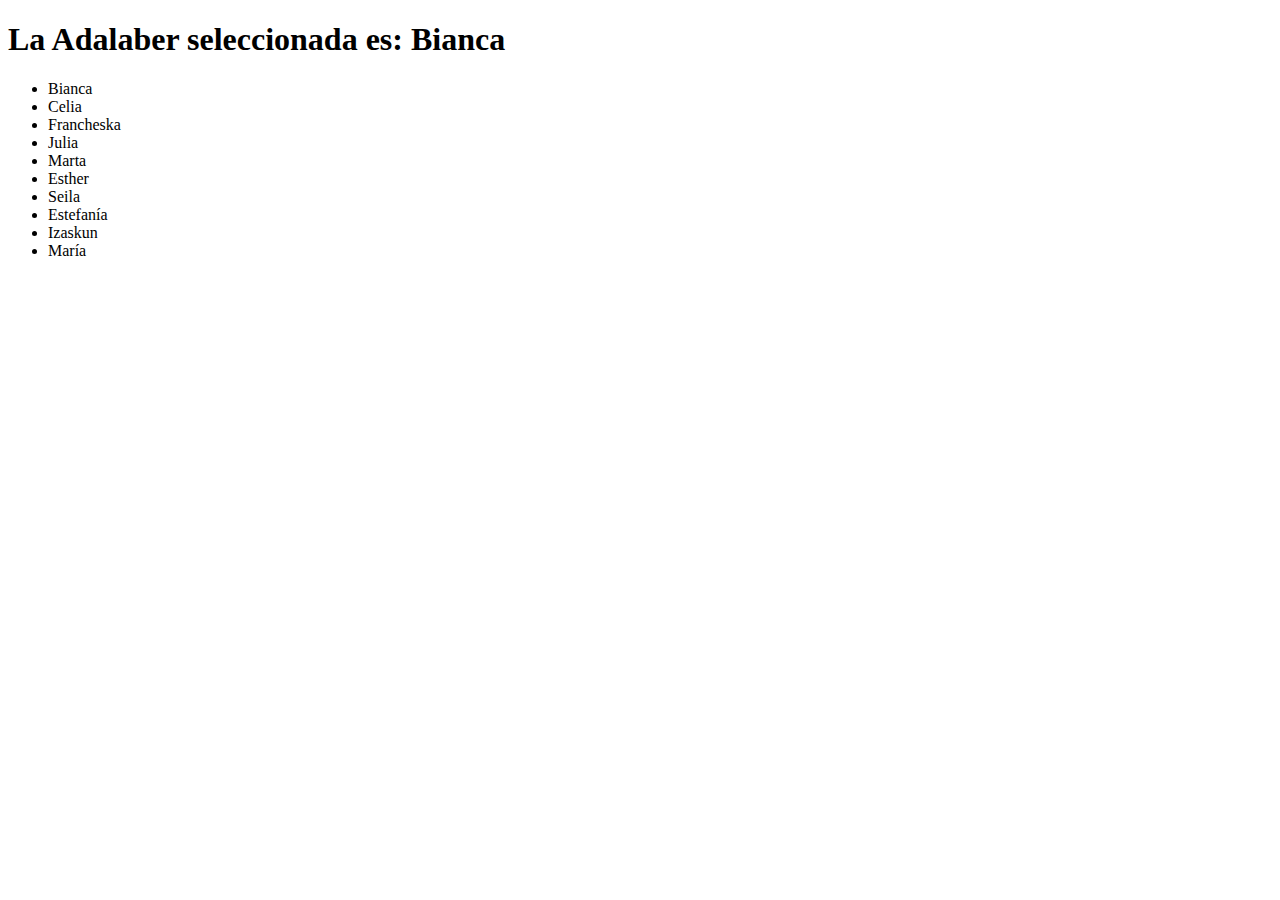
<file: 2.1.3 Ejercicio 2/index.html>
<!DOCTYPE html>
<html lang="es">

<head>
    <meta charset="UTF-8">
    <meta name="viewport" content="width=device-width, initial-scale=1.0">
    <title>Seleccionando Adalabers</title>
</head>

<body>
    <h1 class="js_title">La Adalaber seleccionada es:</h1>
    <ul>
        <li class="js_nombre">Bianca</li>
        <li>Celia</li>
        <li>Francheska</li>
        <li>Julia</li>
        <li>Marta</li>
        <li>Esther</li>
        <li>Seila</li>
        <li>Estefanía</li>
        <li>Izaskun</li>
        <li>María</li>
    </ul>

    <script src="./js/main.js"></script>
</body>

</html>
</file>
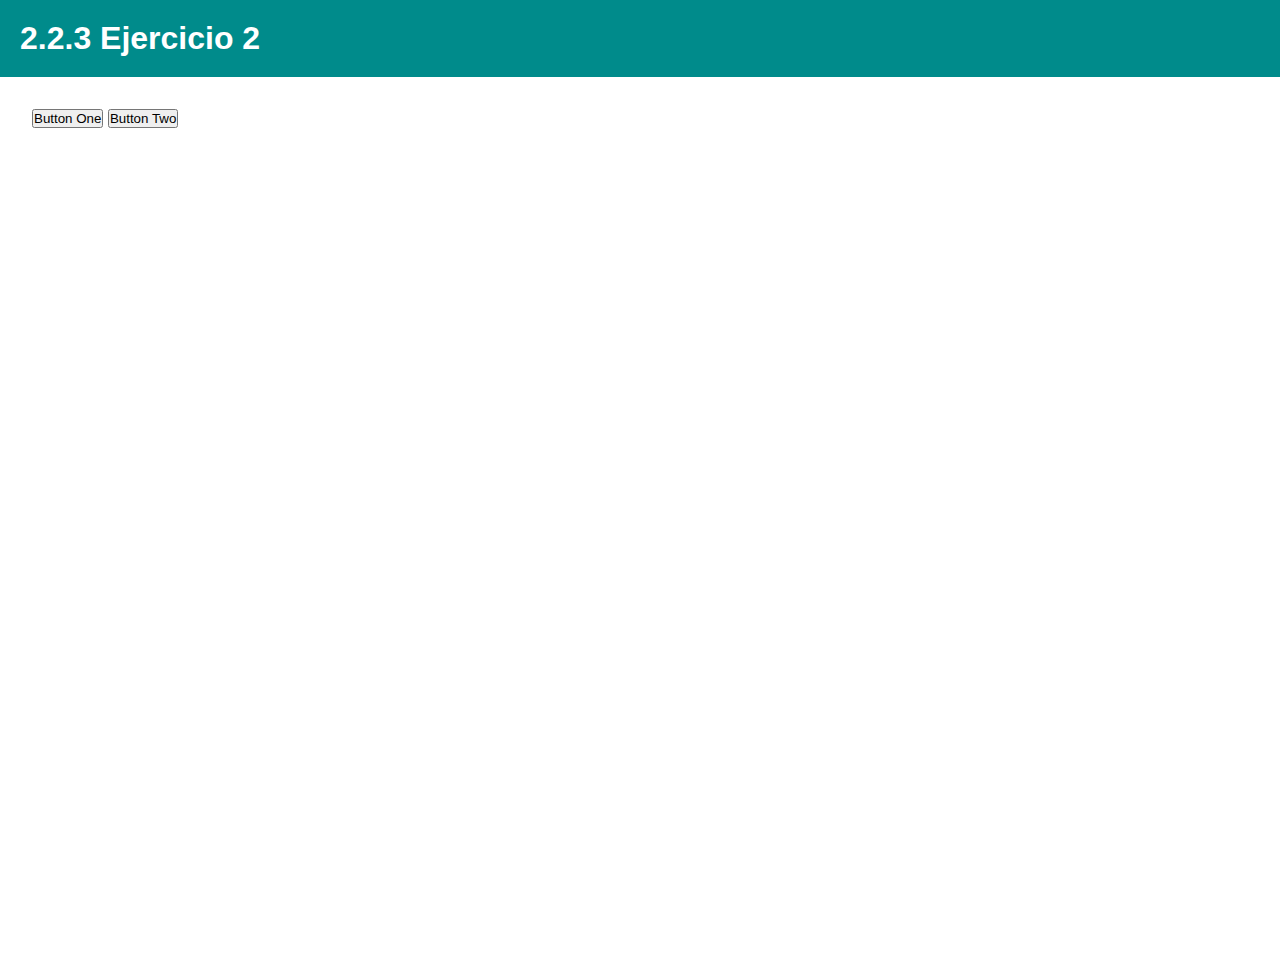
<file: 2.2.3 Información de eventos Ej 2. Estilo para un botón/index.html>
<!DOCTYPE html>
<html lang="es">
<head>
  <meta charset="UTF-8">
  <meta name="viewport" content="width=device-width, initial-scale=1.0">
  <title>Ejercicio 2</title>

  <link rel="stylesheet" href="https://beta.adalab.es/resources/stylesheets/all.css">
  <link rel="stylesheet" href="./css/main.css">
</head>
<body>
  <header class="header">
    <h1 class="header__title">2.2.3 Ejercicio 2</h1>
  </header>
  <main class="main">
    <button class="js_btnOne">Button One</button>
    <button class="js_btnTwo">Button Two</button>
  </main>

  <script src="./js/main.js"></script>
</body>
</html>
</file>
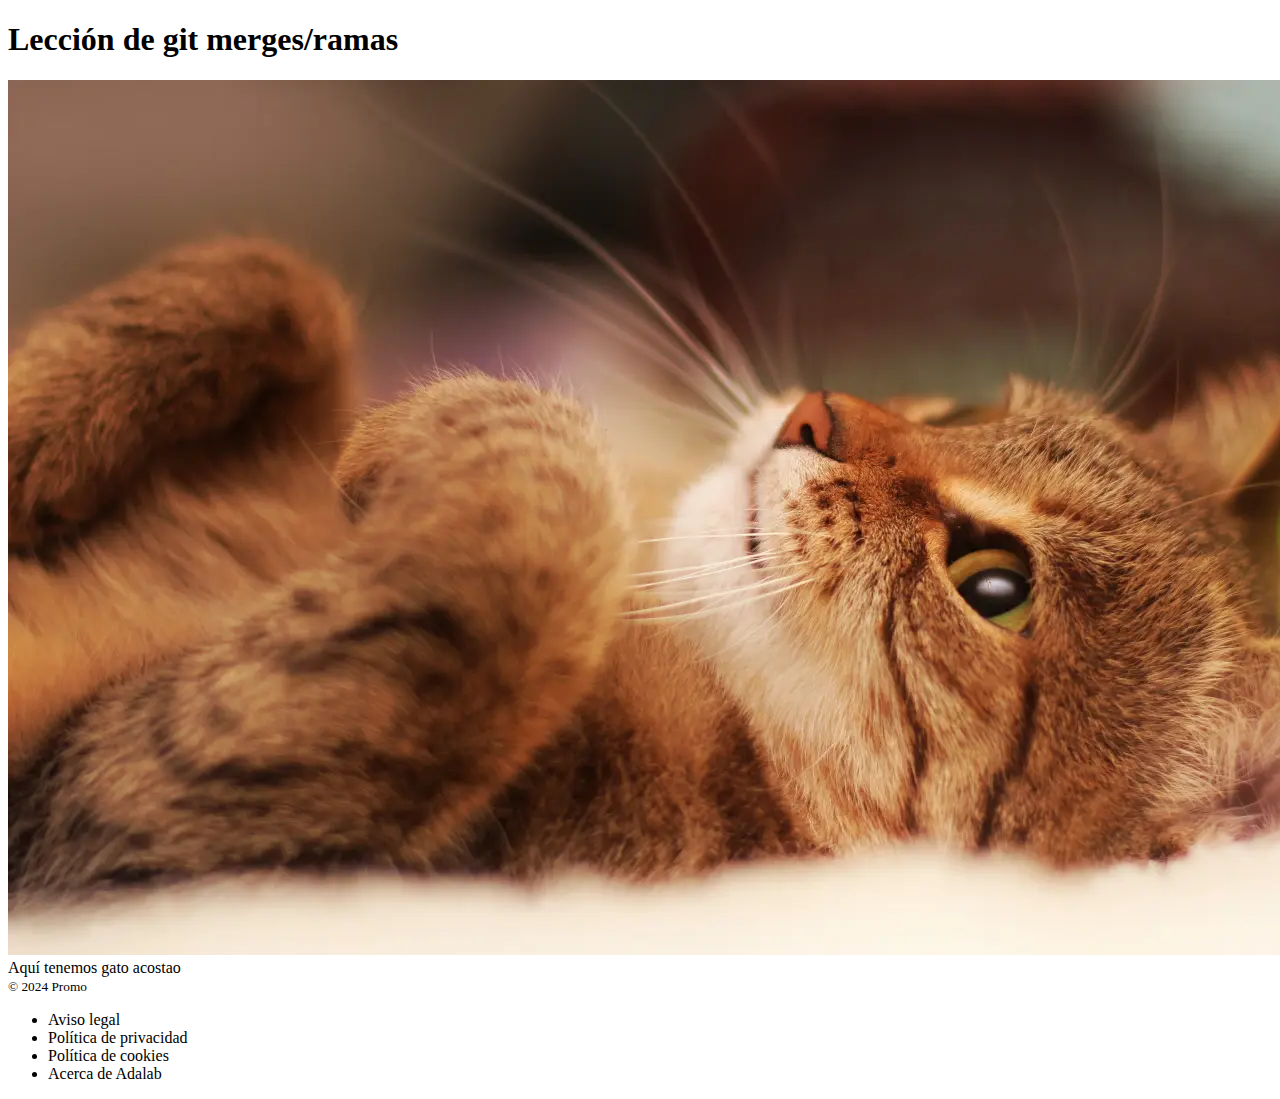
<file: gatitos/src/index.html>
<!DOCTYPE html>
<html lang="es">
  <head>
    <meta charset="UTF-8" />
    <meta name="viewport" content="width=device-width, initial-scale=1" />
    
    <title>Gaticosss</title>

    <link rel="stylesheet" href="./scss/main.scss" />
    <link rel="icon" href="./images/favicon.png" />
  </head>

  <body>
      
    <header class="header">
      <h1 class="header__title">
        Lección de git merges/ramas
      </h1>
    </header>

    <main>
      
      <div class="photo-container">
        <img class="picture" src="./images/cat1.webp" alt="Simon's Cat">
    
        <div class="caption">Aquí tenemos gato acostao</div>
      </div>

    </main>

    <footer class="footer">
      <small class="copy">&copy; 2024 Promo</small>
      <ul class="menu">
        <li>Aviso legal</li>
        <li>Política de privacidad</li>
        <li>Política de cookies</li>
        <li>Acerca de Adalab</li>
      </ul>
    </footer>

  </body>
</html>
</file>
<file: 2.2.3 Información de eventos Ej 2. Estilo para un botón/css/main.css>
/* Hoja de estilos de reset mínima */

* {
  box-sizing: border-box;
  margin: 0;
  padding: 0;
}

/* Fuente general */

:root {
  font: 16px 'Roboto', Verdana, sans-serif;
}

.header {
  position: sticky;
  width: 100%;
  top: 0;
  z-index: 1;

  background-color: darkcyan;

  padding: 20px;
}
.header__title {
  color: white;
}
.main {
  padding: 2rem;
  min-height: 100vh;
}
.dark {
  background-color: #393939;
}
.dark :not(h1, input, select, button, textarea) {
  color: #fff;
}

.form__btn {
  margin: 0.25rem;
  padding: 0.35rem 0.8rem;
  text-align: center;
  background-color: #14d9c4;
  border: none;
  border-radius: 0.3rem;
  cursor: pointer;
  font-size: 0.8rem;
  vertical-align: middle;
  font-weight: 700;
  text-align: center;
  text-decoration: none;
  outline: none;
  color: #fff;
  transition: padding ease 0.5s, border-radius ease 0.5s, background-color ease 0.5s;
}
</file>
